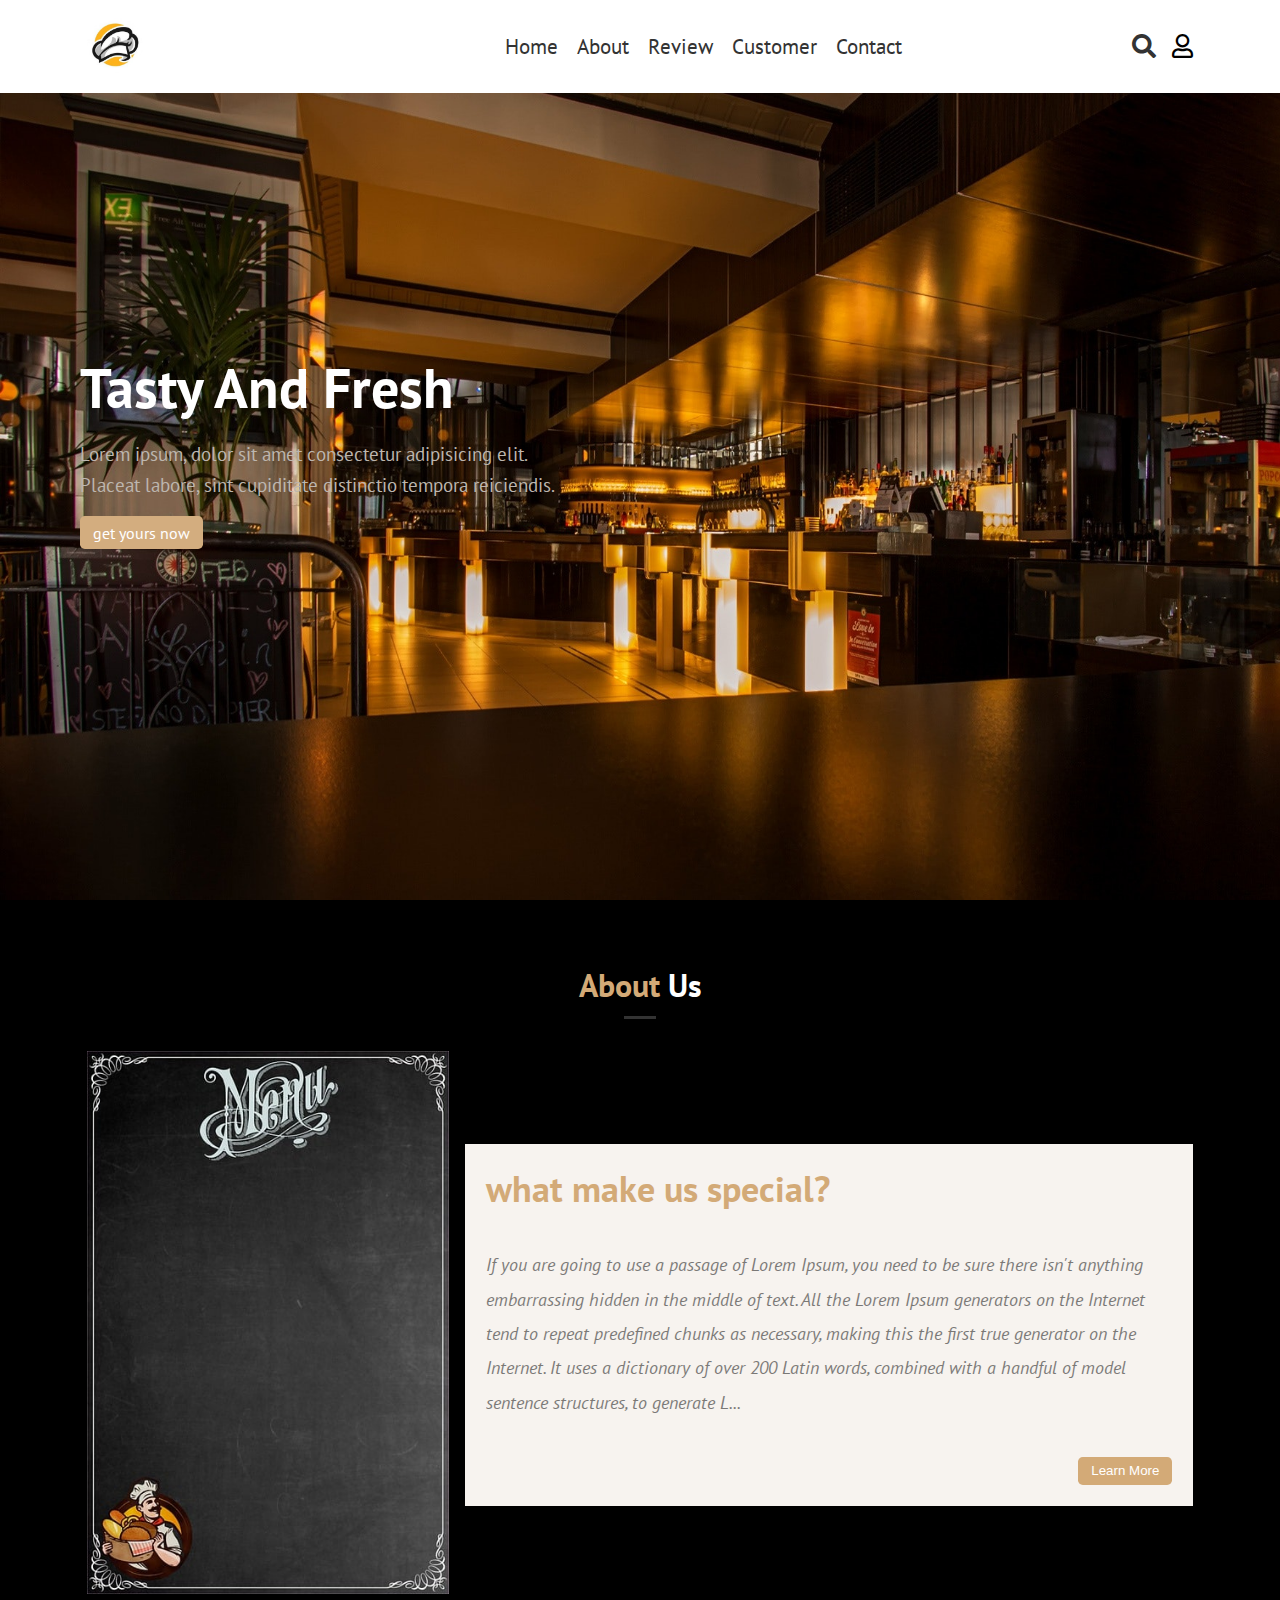
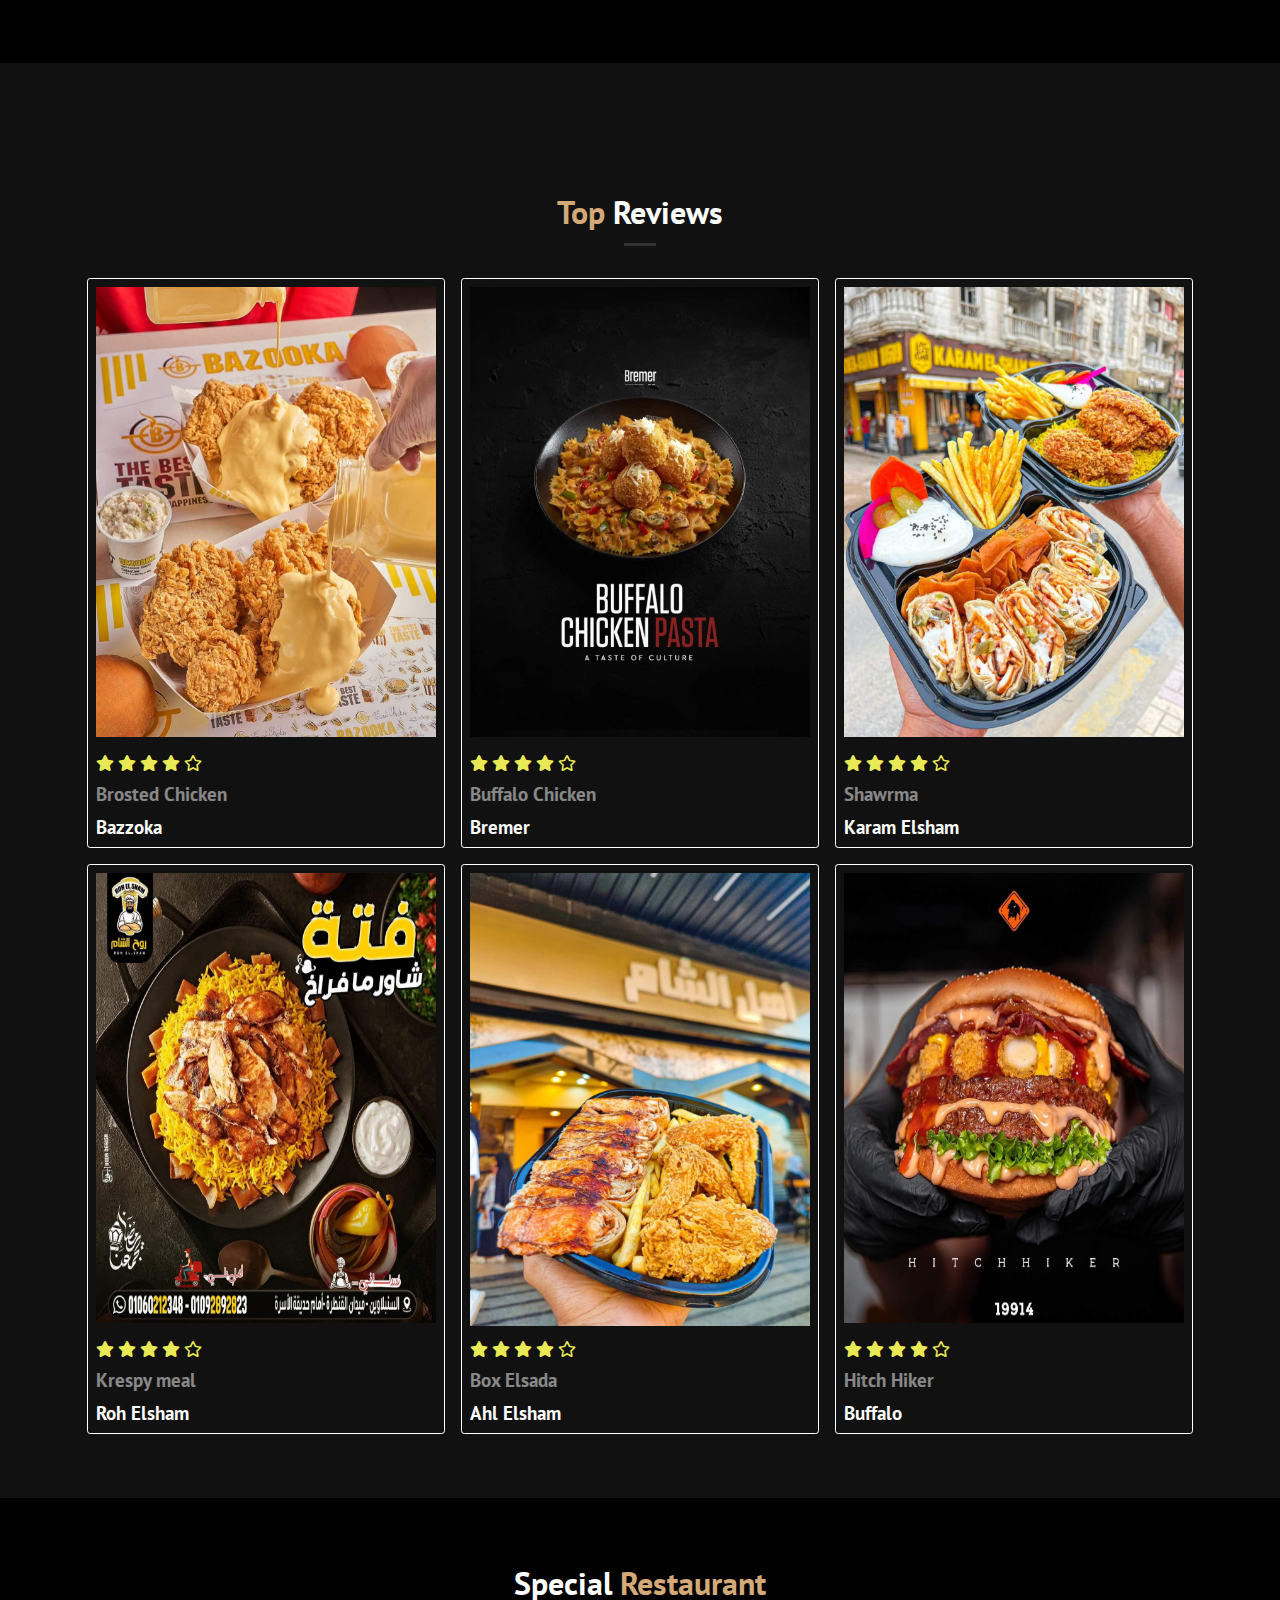
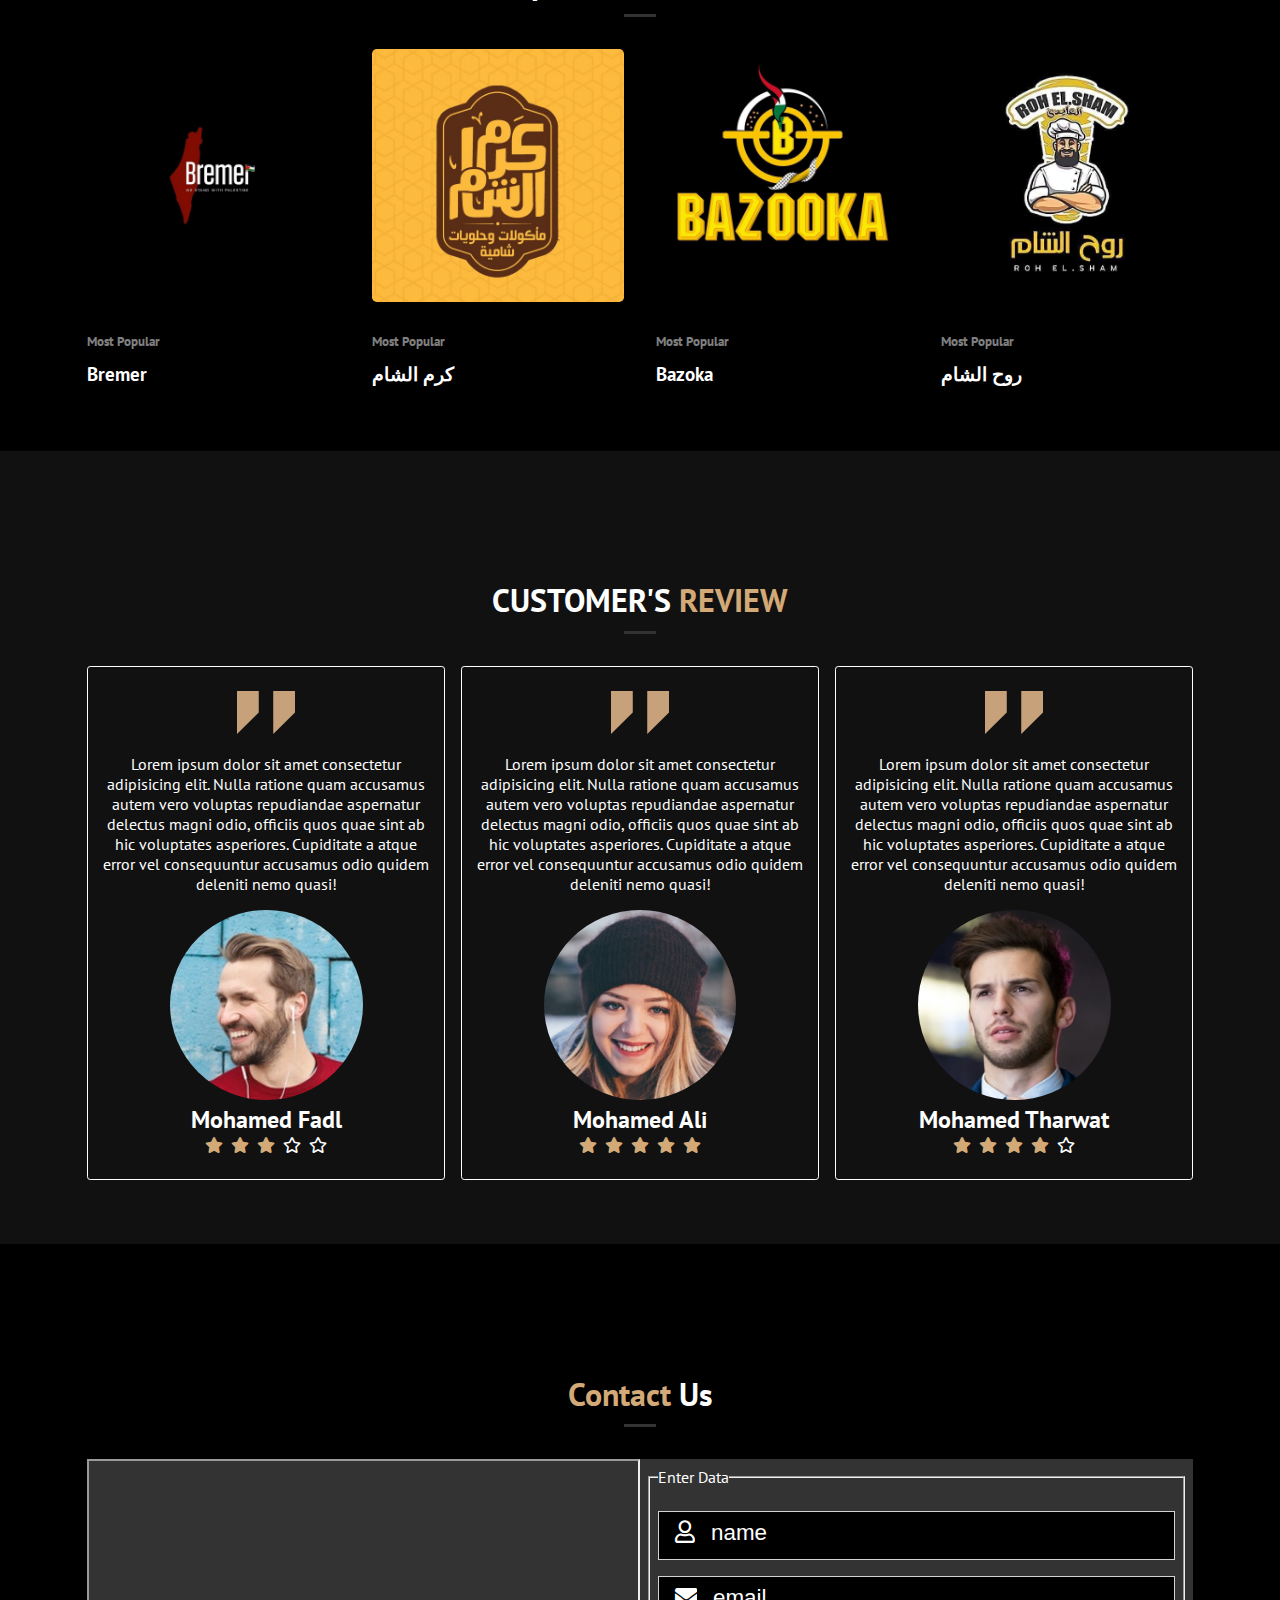
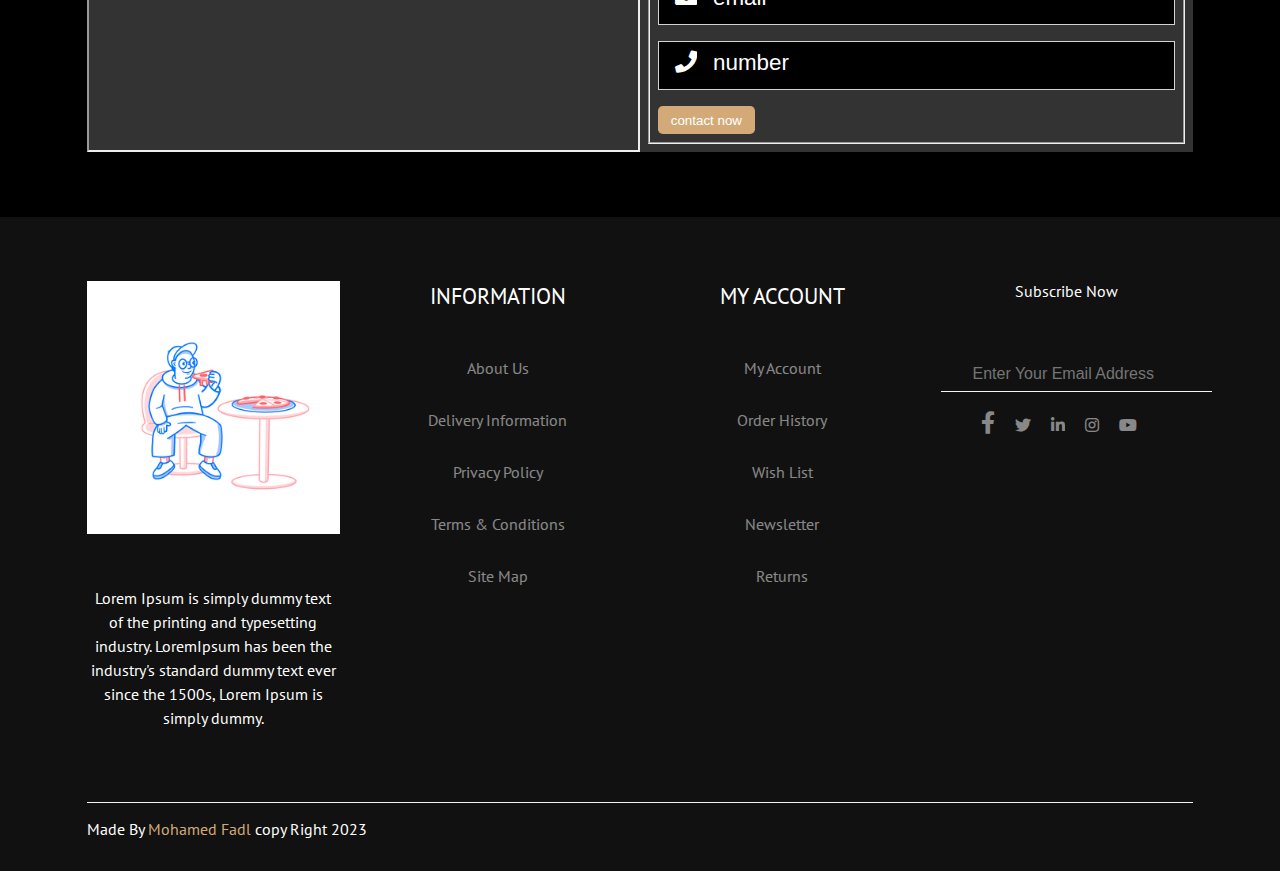
<file: index.html>
<!DOCTYPE html>
<html lang="en">
<head>
    <meta charset="UTF-8">
    <meta name="viewport" content="width=device-width, initial-scale=1.0">
    <meta name="description" content="محمد فضل مطور وجهات اماميه اعمل تصاميم ريسبونسيف ومتفاعله مع كل الشاشات">
    <!-- Link Font google  -->
    <link rel="preconnect" href="https://fonts.googleapis.com">
    <link rel="preconnect" href="https://fonts.gstatic.com" crossorigin>
    <link href="https://fonts.googleapis.com/css2?family=PT+Sans:ital,wght@0,400;0,700;1,400;1,700&display=swap" rel="stylesheet">
    <!-- link Font Awesome V5  -->
    <link rel="stylesheet" href="assets/CSS/all.min.css">
    <!-- link Style CSS  -->
    <link rel="stylesheet" href="assets/CSS/style.css">

    <title>Restaurant Review</title>
</head>
<body>

<header>
    <div class="container">
        <div class="flex">
            <div class="child logo">
                <img src="assets/images/logo.png" alt="Image Logo">
            </div>
            <nav >
                <span class="responsive"><i class="fas fa-bars"></i></span>
                <ul class="flex">
                    <li class="dropdown">
                        <a href="#Home">Home</a>
                        <div class="dropdown-menue one">
                            <ul >
                                <li><a href="#">Fast food restaurants</a></li>
                                <li><a href="#">Fast casual restaurants</a></li>
                                <li><a href="#">Hot Coffee</a></li>
                            </ul>
                            <ul>
                                <li><a href="#">Arabic restaurants</a></li>
                                <li><a href="#">Chinese restaurants</a></li>
                                <li><a href="#">Italian restaurants</a></li>
                                <li><a href="#">French restaurants</a></li>
                            </ul>
                            <ul>
                                <li><a href="#">Stereo</a></li>
                                <li><a href="#">Chef's</a></li>
                                <li><a href="#">المحمدي</a></li>
                                <li><a href="#">الصباحي</a></li>
                                <li><a href="#">Bremer</a></li>
                                <li><a href="#">Bazoka</a></li>
                                <li><a href="#">Vibes</a></li>
                            </ul>
                        </div>
                    </li>
                    <li><a href="#About">About</a></li>
                    <li><a href="#Customer">Review</a></li>
                    <li>
                        <a href="#Revies">Customer</a>
                    </li>
                    <li><a href="#Contact">Contact</a></li>
                </ul>
            </nav>
            <div class="child icons flex">
                <span><i class="fas fa-search "></i></span>
                <a href="./login.html" target="_blank"><i class="far fa-user"></i></a>
            </div>
        </div><!-- End Flex -->
    </div><!-- End Contaier -->
</header>
<!-- Start Section Main -->
<main id="Home">
    <div class="container">
        <div class="image">
            <div class="centerF">
                <div class="icons">
                    <i class="fas fa-chevron-left left"></i>
                <i class="fas fa-chevron-right right"></i>
                </div>
            </div>
            <div class="contentImageMain centerF">
                <h3>Tasty and fresh</h3>
                <p>Lorem ipsum, dolor sit amet consectetur adipisicing elit. Placeat labore, sint cupiditate distinctio tempora reiciendis.</p>
                <a href="#products" class="btn">get yours now</a>
            </div>
            <div class="boolets">
                <div></div>
                <div></div>
            </div>
        </div>
    </div>
</main>
<!-- End Section Main -->

<!-- start section video  -->
<section class="Video" id="About"style="background-color: #000;">
    <div class="container">
        <div class=" specialHeader centerF">
            <h3>About<span> Us</span></h3>
            <div class="line"></div>
        </div><!-- End Special Header -->
        <div class="flex">
            <div class="child one">
                    <img src="assets/images/2.jpg" alt="">
            </div>
            <div class="child two">
                <div class="textHeight flex">
                    <div class="textLeft">
                        <h2>what make us special?</h2>
                    </div>
                    
                </div>
                <div class="textLow">
                    <p>
                        If you are going to use a passage of Lorem Ipsum, you need to be sure there isn't anything embarrassing hidden in the middle of text. All the Lorem Ipsum generators on the Internet tend to repeat predefined chunks as necessary, making this the first true generator on the Internet. It uses a dictionary of over 200 Latin words, combined with a handful of model sentence structures, to generate L...</p>
                </div>
                <div class="bottom">
                    <button class="btn">Learn More</button>
                </div>
            </div>
        </div>
    </div>
</section>
<!-- End section About -->

<section class="featured" id="Customer"style="background-color: #111;">
    <div class="container">
        <div class=" specialHeader centerF">
            <h3>Top <span>Reviews</span></h3>
            <div class="line"></div>
        </div><!-- End Special Header -->
        <div class="grid-3">
            <div class="child">
                <div class="image">
                    <img src="assets/images/aklbaz.jpg" alt="">
                    <div class="imgTransform">
                        <img src="assets/images/aklbaz-bac.jpg" alt="">
                        <div class="centerF">
                            <div class="icons">
                                <span><i class="far fa-heart"></i></span>
                                <span><i class="far fa-eye"></i></span>
                                <span><i class="fab fa-opencart"></i></span>
                                <span><i class="far fa-envelope"></i></span>
                            </div>
                        </div>
                    </div>
                </div>
                <div class="text">
                    <ul>
                        <li class="yellow"><i class="fas fa-star"></i></li>
                        <li class="yellow"><i class="fas fa-star"></i></li>
                        <li class="yellow"><i class="fas fa-star"></i></li>
                        <li class="yellow"><i class="fas fa-star"></i></li>
                        <li><i class="far fa-star"></i></li>
                    </ul>
                    <h5>Brosted Chicken</h5>
                    <p>Bazzoka</p>
                </div>
            </div>
            <div class="child">
                <div class="image">
                    <img src="assets/images/aklbrem.jpg" alt="">
                    <div class="imgTransform">
                        <img src="assets/images/aklbrem-bac.jpg" alt="">
                        <div class="centerF">
                            <div class="icons">
                                <span><i class="far fa-heart"></i></span>
                                <span><i class="far fa-eye"></i></span>
                                <span><i class="fab fa-opencart"></i></span>
                                <span><i class="far fa-envelope"></i></span>
                            </div>
                        </div>
                    </div>
                </div>
                <div class="text">
                    <ul>
                        <li class="yellow"><i class="fas fa-star"></i></li>
                        <li class="yellow"><i class="fas fa-star"></i></li>
                        <li class="yellow"><i class="fas fa-star"></i></li>
                        <li class="yellow"><i class="fas fa-star"></i></li>
                        <li><i class="far fa-star"></i></li>
                    </ul>
                    <h5>Buffalo Chicken</h5>
                    <p>Bremer</p>
                </div>
            </div>

            <div class="child">
                <div class="image">
                    <img src="assets/images/karam.jpg" alt="">
                    <div class="imgTransform">
                        <img src="assets/images/karam-back.jpg" alt="">
                        <div class="centerF">
                            <div class="icons">
                                <span><i class="far fa-heart"></i></span>
                                <span><i class="far fa-eye"></i></span>
                                <span><i class="fab fa-opencart"></i></span>
                                <span><i class="far fa-envelope"></i></span>
                            </div>
                        </div>
                    </div>
                </div>
                <div class="text">
                    <ul>
                        <li class="yellow"><i class="fas fa-star"></i></li>
                        <li class="yellow"><i class="fas fa-star"></i></li>
                        <li class="yellow"><i class="fas fa-star"></i></li>
                        <li class="yellow"><i class="fas fa-star"></i></li>
                        <li><i class="far fa-star"></i></li>
                    </ul>
                    <h5>Shawrma</h5>
                    <p>Karam Elsham</p>
                </div>
            </div>

            <div class="child">
                <div class="image">
                    <img src="assets/images/aklroh-bac.jpg" alt="">
                    <div class="imgTransform">
                        <img src="assets/images/aklroh.jpg" alt="">
                        <div class="centerF">
                            <div class="icons">
                                <span><i class="far fa-heart"></i></span>
                                <span><i class="far fa-eye"></i></span>
                                <span><i class="fab fa-opencart"></i></span>
                                <span><i class="far fa-envelope"></i></span>
                            </div>
                        </div>
                    </div>
                </div>
                <div class="text">
                    <ul>
                        <li class="yellow"><i class="fas fa-star"></i></li>
                        <li class="yellow"><i class="fas fa-star"></i></li>
                        <li class="yellow"><i class="fas fa-star"></i></li>
                        <li class="yellow"><i class="fas fa-star"></i></li>
                        <li><i class="far fa-star"></i></li>
                    </ul>
                    <h5>Krespy meal</h5>
                    <p>Roh Elsham</p>
                </div>
            </div>

            <div class="child">
                <div class="image">
                    <img src="assets/images/akleee.jpg" alt="">
                    <div class="imgTransform">
                        <img src="assets/images/aklAhl-back.jpg" alt="">
                        <div class="centerF">
                            <div class="icons">
                                <span><i class="far fa-heart"></i></span>
                                <span><i class="far fa-eye"></i></span>
                                <span><i class="fab fa-opencart"></i></span>
                                <span><i class="far fa-envelope"></i></span>
                            </div>
                        </div>
                    </div>
                </div>
                <div class="text">
                    <ul>
                        <li class="yellow"><i class="fas fa-star"></i></li>
                        <li class="yellow"><i class="fas fa-star"></i></li>
                        <li class="yellow"><i class="fas fa-star"></i></li>
                        <li class="yellow"><i class="fas fa-star"></i></li>
                        <li><i class="far fa-star"></i></li>
                    </ul>
                    <h5>Box Elsada</h5>
                    <p>Ahl Elsham</p>
                </div>
            </div>

            <div class="child">
                <div class="image">
                    <img src="assets/images/aklbuff.jpg" alt="">
                    <div class="imgTransform">
                        <img src="assets/images/aklbuff-bac.jpg" alt="">
                        <div class="centerF">
                            <div class="icons">
                                <span><i class="far fa-heart"></i></span>
                                <span><i class="far fa-eye"></i></span>
                                <span><i class="fab fa-opencart"></i></span>
                                <span><i class="far fa-envelope"></i></span>
                            </div>
                        </div>
                    </div>
                </div>
                <div class="text">
                    <ul>
                        <li class="yellow"><i class="fas fa-star"></i></li>
                        <li class="yellow"><i class="fas fa-star"></i></li>
                        <li class="yellow"><i class="fas fa-star"></i></li>
                        <li class="yellow"><i class="fas fa-star"></i></li>
                        <li><i class="far fa-star"></i></li>
                    </ul>
                    <h5>Hitch Hiker</h5>
                    <p>Buffalo</p>
                </div>
            </div>
        </div>
    </div>
</section>

<section class="catogery" >
    <div class=" specialHeader centerF">
        <h3><span>Special </span>Restaurant</h3>
        <div class="line"></div>
    </div><!-- End Special Header -->
    <div class="container">
        <div class="grid-4">
            <div class="child">
                <div class="image">
                    <img src="assets/images/bremer.jpg" alt="Image Restaurant">
                </div>
                <div class="text flex">
                   <div class="texts">
                    <h5>Most Popular</h5>
                    <p>Bremer</p>
                   </div>
                   <div class="icons">
                    <span><a href="https://www.facebook.com/BremerEG?mibextid=ZbWKwL"><i class="fas fa-angle-double-right"></i></a></span>
                   </div>
                </div>
            </div>
            <div class="child">
                <div class="image">
                    <img src="assets/images/karz.jpg" alt="">
                </div>
                <div class="text flex">
                   <div class="texts">
                    <h5>Most Popular</h5>
                    <p>كرم الشام</p>
                   </div>
                   <div class="icons">
                    <span><a href="https://www.facebook.com/karamelshaam?mibextid=ZbWKwL"><i class="fas fa-angle-double-right"></i></a></span>
                   </div>
                </div>
            </div>
            <div class="child">
                <div class="image">
                    <img src="assets/images/bazoka.jpg" alt="">
                </div>
                <div class="text flex">
                   <div class="texts">
                    <h5>Most Popular</h5>
                    <p>Bazoka</p>
                   </div>
                   <div class="icons">
                    <span><a href="https://www.facebook.com/Bazookaegy?mibextid=ZbWKwL"><i class="fas fa-angle-double-right"></i></a></span>
                   </div>
                </div>
            </div>
            <div class="child">
                <div class="image">
                    <img src="assets/images/rohelsham.jpg" alt="">
                </div>
                <div class="text flex">
                   <div class="texts">
                    <h5>Most Popular</h5>
                    <p>روح الشام</p>
                   </div>
                   <div class="icons">
                    <span><a href="https://www.facebook.com/bawaabat.dimashq1?mibextid=ZbWKwL"><i class="fas fa-angle-double-right"></i></a></span>
                   </div>
                </div>
            </div>
        </div>
    </div>
</section>
<!-- End Section Special -->

<!-- start Section featured -->
<section class="featured Review" id="Revies" style="background-color: #111;">
    <div class="container">
        <div class=" specialHeader centerF">
            <h3><span>CUSTOMER'S</span> REVIEW</h3>
            <div class="line"></div>
        </div><!-- End Special Header -->
        <div class="grid-3">
            <div class="child flex">
                <div class="imageQuate">
                    <img src="assets/images/quote-img.png" alt="">
                </div>
                <div class="reviewRest">
                    <p>Lorem ipsum dolor sit amet consectetur adipisicing elit. Nulla ratione quam accusamus autem vero voluptas repudiandae aspernatur delectus magni odio, officiis quos quae sint ab hic voluptates asperiores. Cupiditate a atque error vel consequuntur accusamus odio quidem deleniti nemo quasi!</p>
                </div>
                <div class="infoReviewer">
                    <div class="imgRevie">
                        <img src="assets/images/pic-1.png" alt="imageReviewer">
                    </div>
                    <div class="textReviewer">
                        <h2>Mohamed Fadl</h2>
                        <ul class="flex">
                            <li class="yellow"><i class="fas fa-star"></i></li>
                        <li class="yellow"><i class="fas fa-star"></i></li>
                        <li class="yellow"><i class="fas fa-star"></i></li>
                        <li ><i class="far fa-star"></i></li>
                        <li><i class="far fa-star"></i></li>
                        </ul>
                    </div>
                </div>
            </div><!-- End Child One -->


            <div class="child flex">
                <div class="imageQuate">
                    <img src="assets/images/quote-img.png" alt="">
                </div>
                <div class="reviewRest">
                    <p>Lorem ipsum dolor sit amet consectetur adipisicing elit. Nulla ratione quam accusamus autem vero voluptas repudiandae aspernatur delectus magni odio, officiis quos quae sint ab hic voluptates asperiores. Cupiditate a atque error vel consequuntur accusamus odio quidem deleniti nemo quasi!</p>
                </div>
                <div class="infoReviewer">
                    <div class="imgRevie">
                        <img src="assets/images/pic-2.png" alt="imageReviewer">
                    </div>
                    <div class="textReviewer">
                        <h2>Mohamed Ali</h2>
                        <ul class="flex">
                            <li class="yellow"><i class="fas fa-star"></i></li>
                        <li class="yellow"><i class="fas fa-star"></i></li>
                        <li class="yellow"><i class="fas fa-star"></i></li>
                        <li class="yellow"><i class="fas fa-star"></i></li>
                        <li class="yellow"><i class="fas fa-star"></i></li>
                        </ul>
                    </div>
                </div>
            </div><!-- End Child Two -->


            <div class="child flex">
                <div class="imageQuate">
                    <img src="assets/images/quote-img.png" alt="">
                </div>
                <div class="reviewRest">
                    <p>Lorem ipsum dolor sit amet consectetur adipisicing elit. Nulla ratione quam accusamus autem vero voluptas repudiandae aspernatur delectus magni odio, officiis quos quae sint ab hic voluptates asperiores. Cupiditate a atque error vel consequuntur accusamus odio quidem deleniti nemo quasi!</p>
                </div>
                <div class="infoReviewer">
                    <div class="imgRevie">
                        <img src="assets/images/pic-3.png" alt="imageReviewer">
                    </div>
                    <div class="textReviewer">
                        <h2>Mohamed Tharwat</h2>
                        <ul class="flex">
                            <li class="yellow"><i class="fas fa-star"></i></li>
                        <li class="yellow"><i class="fas fa-star"></i></li>
                        <li class="yellow"><i class="fas fa-star"></i></li>
                        <li class="yellow"><i class="fas fa-star"></i></li>
                        <li><i class="far fa-star"></i></li>
                        </ul>
                    </div>
                </div>
            </div><!-- End Child -->

            </div>
            
        </div><!-- End Grid -->
    </div>
</section>
<!-- End Section featured -->

<section class="Contact" id="Contact" style="background-color: #000;">
    <div class="container">
        <div class=" specialHeader centerF">
            <h3>Contact<span> Us</span></h3>
            <div class="line"></div>
        </div><!-- End Special Header -->
        <div class="parentContact">
            <div class="childContact map">
                <iframe src="https://maps.google.com/maps?q=Faculty%20of%20Computer%20and%20Information%20Science%20Mansoura%20University,%2029R2+WQF,%20Mit%20Khamis%20WA%20Kafr%20Al%20Mougi,%20El%20Mansoura,%20Dakahlia%20Governorate%207650030&t=&z=13&ie=UTF8&iwloc=&output=embed" allowfullscreen="" loading="lazy"></iframe>
            </div>
            <div class="childContact Form">
                <form action="">
                    <fieldset>
                        <legend>Enter Data</legend>
                        <div class="inputBox flex">
                            <span><i class="far fa-user"></i></span>
                            <input type="text" placeholder="name">
                        </div>
                        <div class="inputBox flex">
                            <span ><i class="fas fa-envelope"></i></span>
                            <input type="email" placeholder="email">
                        </div>
                        <div class="inputBox flex">
                            <span class="fas fa-phone"></span>
                            <input type="text" placeholder="number">
                        </div>
                        <input type="submit" value="contact now" class="btn">
                    </fieldset>
                    
                </form>
            </div>
        </div>
    </div>
</section>


<footer style="background-color: #111;">
    <div class="container">
        <div class="grid-4">
            <div class="child one">
                <div class="image">
                    <img src="assets/images/pizza-5352320_640.png" alt="">
                </div>
                <div class="text">
                    <p>Lorem Ipsum is simply dummy text of the printing and typesetting industry. LoremIpsum has been the industry's standard dummy text ever since the 1500s, Lorem Ipsum is simply dummy.
                    </p>
                </div>
            </div>
            <div class="child two">
                <ul>
                    <li>Information</li>

                    <li><a href="#">About Us</a></li>
                    <li><a href="#">Delivery Information</a></li>
                    <li><a href="#"> Privacy Policy</a></li>
                    <li><a href="#">Terms & Conditions</a></li>
                    <li><a href="#">Site Map</a></li>
                </ul>
            </div>
            <div class="child three">
                <ul>
                    <li>My Account</li>

                    <li><a href="#">
                        My Account
                        
                        </a></li>
                    <li><a href="#">Order History
                        </a></li>
                    <li><a href="#">Wish List
                        </a></li>
                    <li><a href="#">Newsletter
                        </a></li>
                    <li><a href="#">Returns</a></li>
                </ul>
            </div>
            <div class="child four">
                <p>Subscribe Now</p>
                <input type="email" placeholder="Enter Your Email Address">
                <ul>
                    <li><i class="fab fa-facebook-f"></i></li>
                    <li><i class="fab fa-twitter"></i></li>
                    <li><i class="fab fa-linkedin-in"></i></li>
                    <li><i class="fab fa-instagram"></i></li>
                    <li><i class="fab fa-youtube"></i></li>
                </ul>
            </div>
        </div>
        <div class="low flex">
            <p>Made By <span>Mohamed Fadl</span> copy Right 2023</p>
        </div>
    </div>
</footer>
</body>
</html>
</file>
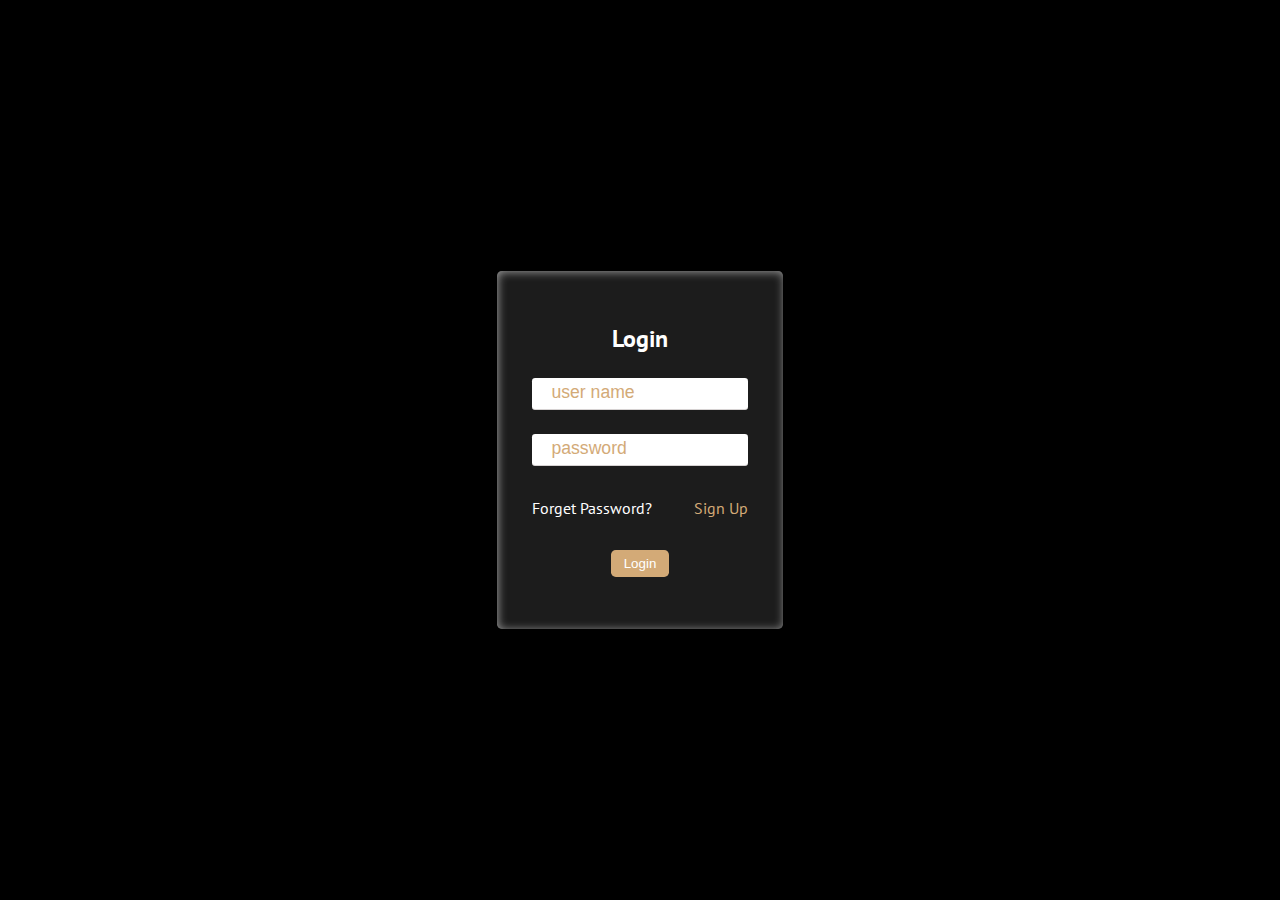
<file: login.html>
<!DOCTYPE html>
<html lang="en">
    <head>
        <meta charset="UTF-8">
        <meta name="viewport" content="width=device-width, initial-scale=1.0">
        <meta name="description" content="محمد فضل مطور وجهات اماميه اعمل تصاميم ريسبونسيف ومتفاعله مع كل الشاشات">
        <!-- Link Font google  -->
        <link rel="preconnect" href="https://fonts.googleapis.com">
        <link rel="preconnect" href="https://fonts.gstatic.com" crossorigin>
        <link href="https://fonts.googleapis.com/css2?family=PT+Sans:ital,wght@0,400;0,700;1,400;1,700&display=swap" rel="stylesheet">
        <!-- link Font Awesome V5  -->
        <link rel="stylesheet" href="assets/CSS/all.min.css">
        <!-- link Style CSS  -->
        <link rel="stylesheet" href="assets/CSS/login.css">
        <link rel="stylesheet" href="assets/CSS/style.css">
        <title>Login</title>
    </head>
<body>
    <section class="Form">
        <div class="container">
            <div class="centerF">
                <div class="parentForm">
                <div class="FormChild">
                    <h2>Login</h2>
                    <form action="">
                        <div class="inputBox">
                            <!-- <label for="userName">username</label> -->
                            <input type="text" placeholder="user name" id="userName">
                        </div>
                        <div class="inputBox">
                            <!-- <label for="pass">password</label> -->
                            <input type="password" placeholder="password" id="pass">
                        </div>
                        <div class="text flex">
                            <p>Forget Password?</p>
                            <span><a href="./sign.html">Sign Up</a></span>
                        </div>
                        <input type="submit" value="Login" class="btn">
                    </form>
                </div>
                </div>
            </div>
        </div>
    </section>
</body>
</html>
</file>
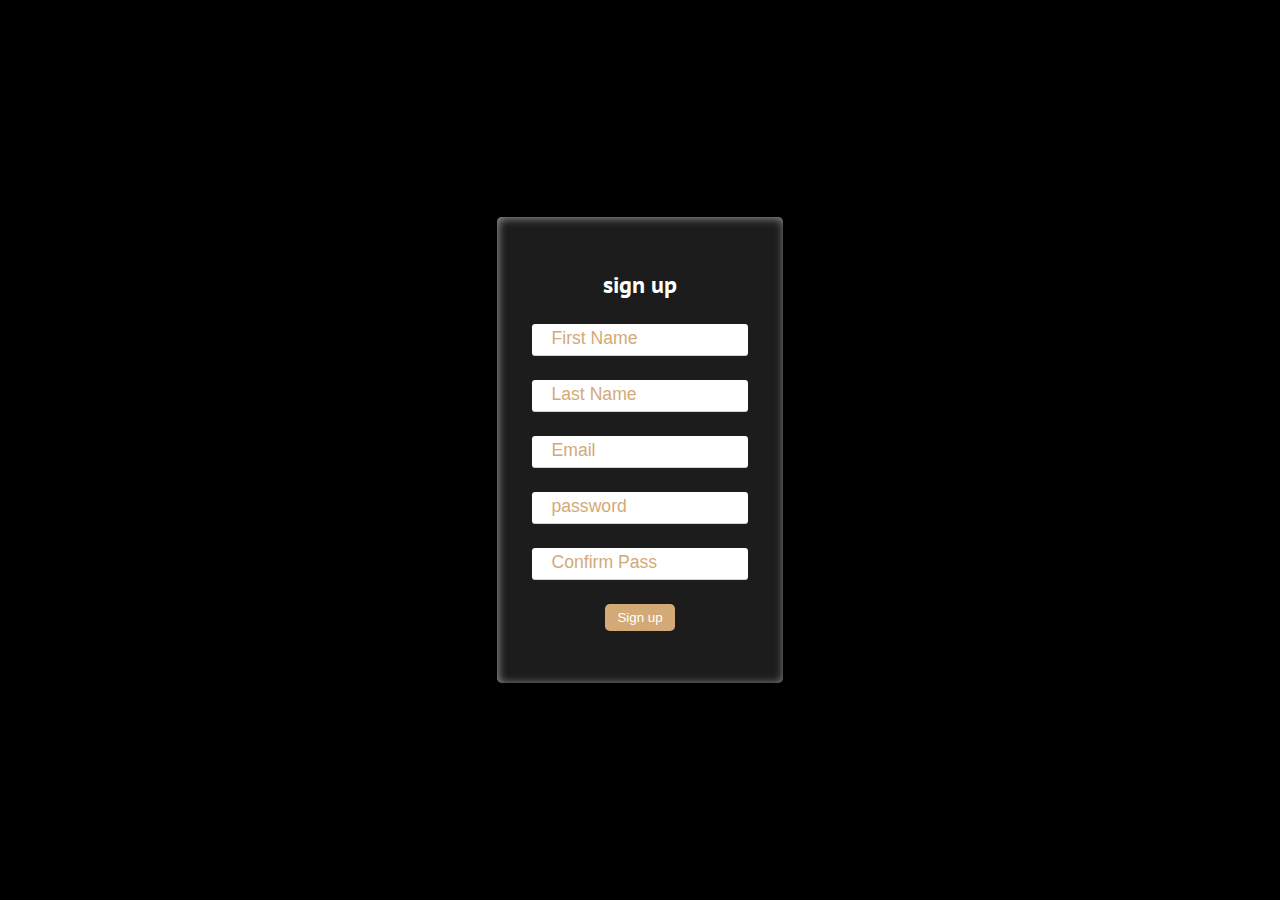
<file: sign.html>
<!DOCTYPE html>
<html lang="en">
    <head>
        <meta charset="UTF-8">
        <meta name="viewport" content="width=device-width, initial-scale=1.0">
        <meta name="description" content="محمد فضل مطور وجهات اماميه اعمل تصاميم ريسبونسيف ومتفاعله مع كل الشاشات">
        <!-- Link Font google  -->
        <link rel="preconnect" href="https://fonts.googleapis.com">
        <link rel="preconnect" href="https://fonts.gstatic.com" crossorigin>
        <link href="https://fonts.googleapis.com/css2?family=PT+Sans:ital,wght@0,400;0,700;1,400;1,700&display=swap" rel="stylesheet">
        <!-- link Font Awesome V5  -->
        <link rel="stylesheet" href="assets/CSS/all.min.css">
        <!-- link Style CSS  -->
        <link rel="stylesheet" href="assets/CSS/login.css">
        <link rel="stylesheet" href="assets/CSS/style.css">
        <title>Sign Up</title>
    </head>
<body>
    <section class="Form">
        <div class="container">
            <div class="centerF">
                <div class="parentForm">
                <div class="FormChild">
                    <h2>sign up</h2>
                    <form action="">
                        <div class="inputBox">
                            <!-- <label for="userName">username</label> -->
                            <input type="text" placeholder="First Name" id="userName">
                        </div>
                        <div class="inputBox">
                            <input type="text" placeholder="Last Name" id="userName">
                        </div>
                        <div class="inputBox">
                            <input type="email" placeholder="Email" id="email">
                        </div>
                        <!-- <div class="inputBox">
                            <input type="text" placeholder="User Name" id="userName">
                        </div> -->
                        <div class="inputBox">
                            <!-- <label for="pass">password</label> -->
                            <input type="password" placeholder="password" id="pass">
                        </div>
                        <div class="inputBox">
                            <input type="password" placeholder="Confirm Pass" id="userName">
                        </div>
                        <!-- <div class="text flex">
                            <p>Forget Password?</p>
                            <span><a href="#">Sign Up</a></span>
                        </div> -->
                        <input type="submit" value="Sign up" class="btn">
                    </form>
                </div>
                </div>
            </div>
        </div>
    </section>
</body>
</html>
</file>
<file: assets/CSS/style.css>
/*Global Styles */
*{
    padding:0;
    margin:0;
    box-sizing: border-box;
}
body{
    font-family: 'PT Sans', sans-serif;
    background-color: #000;
    color:#fff;
}
html{
    scroll-behavior: smooth;
}
img{
    max-width: 100%;
}
a{
    text-decoration: none;
    color:#000;
}
ul{
    list-style: none;
}
:root{
    --main-transition:.6s;
    --main-Color: #D3AA77;
    --section-Padding: 4rem;
    --child-color:#F7F3EF;
    --secondary-Color:#333 ;
}
/*Unit Style */
.container{
    padding:.03rem 2rem;
    margin:0 auto;
    height:100%;
}
@media (min-width :768px){
    .container{
        width:750px;
    }
}
@media (min-width :992px){
    .container{
        width:970px;
    }
}
@media (min-width :1200px){
    .container{
        width:1170px;
    }
}
.grid-3{
    display:grid;
    grid-template-columns: repeat(auto-fill,minmax(350px , 1fr));
    gap:1rem;
}
@media (min-width:350px) and (max-width:400px){
    .grid-3{
        grid-template-columns: repeat(auto-fill,minmax(230px , 1fr));
    }
}
@media (max-width:350px){
    .grid-3{
        grid-template-columns: repeat(auto-fill,minmax(180px , 1fr));
    }
}
@media (min-width:768px) and (max-width:991px){
    .grid-3{
        grid-template-columns: repeat(auto-fill,minmax(200px , 1fr));
    }
}
@media (min-width:992px) and (max-width:1200px){
    .grid-3{
        grid-template-columns: repeat(auto-fill,minmax(330px , 1fr));
    }
    .grid-3  img{
        width:100%;
    }
}
.grid-5 {
    display: grid;
    grid-template-columns: repeat(auto-fill,minmax(200px ,1fr));
    gap:.4rem;
}
.grid-4{
    display:grid;
    grid-template-columns: repeat(auto-fill,minmax(200px , 1fr));
    gap:2rem;
    max-width: 100%;
    
}
.grid-4 img{
    width:100%;
}
@media(max-width:1030px){
    .grid-4{
        grid-template-columns: repeat(auto-fill,minmax(370px , 1fr));
        
    }
}
@media(max-width:767px) {
    .grid-4{
        grid-template-columns: repeat(auto-fill,minmax(300px , 1fr));
    }
}
@media(min-width:350px) and (max-width:400px){
    .grid-4{
        grid-template-columns: repeat(auto-fill,minmax(250px , 1fr));
    }
}
@media(max-width:350px) {
    .grid-4{
        grid-template-columns: repeat(auto-fill,minmax(180px , 1fr));
    }
}
.flex{
    display:flex;
    justify-content: space-between;
    align-items: center;
}
.centerF{
    display:flex;
    justify-content: center;
    align-items: center;
    width:100%;
    height:100%;
}
.overLay{
    position:absolute;
    inset:0;
    background-color: rgba(0,0,0,.6);
}
.divAfter,
.divBefore {
    position:relative;
    transition:var(--main-transition);
    -webkit-transition:var(--main-transition);
    -moz-transition:var(--main-transition);
    -ms-transition:var(--main-transition);
    -o-transition:var(--main-transition);
}
.divAfter::after
.divBefore::before {
    position:absolute;
    content:"";
    width:0;
    height:0;
    background-color: var(--main-Color);
}
.btn {
    padding:.4rem .8rem;
    border:none;
    border-radius: .3rem;
    -webkit-border-radius: .3rem;
    -moz-border-radius: .3rem;
    -ms-border-radius: .3rem;
    -o-border-radius: .3rem;
}
.specialHeader{
    width:100%;
    text-align: center;
    margin:var(--section-Padding) 0  2rem;
    flex-direction: column;
}
.specialHeader h3{
    font-size:2rem;
    font-weight: 800;
    text-transform: capitalize;
    color:#D3AA77;
}
.specialHeader h3 span{
    color:#fff;
}
.specialHeader .line{
    width:2rem;
    height:3px;
    margin-top:.6rem;
    background-color: var(--secondary-Color);
    transition: var(--main-transition);
    -webkit-transition: var(--main-transition);
    -moz-transition: var(--main-transition);
    -ms-transition: var(--main-transition);
    -o-transition: var(--main-transition);
}
.specialHeader:hover .line{
    transform: scale(1.8);
    -webkit-transform: scale(1.8);
    -moz-transform: scale(1.8);
    -ms-transform: scale(1.8);
    -o-transform: scale(1.8);
}
@media(max-width:400px){
    .specialHeader h3{
        font-size:1.3rem;
    }
}
/*style Section Header */
header{
    color:#000;
    position:fixed;
    width:100%;
    top:0;
    left:0;
    padding:1rem 0;
    background-color: #fff;
    z-index: 90;
}
header .logo img{
    width:30%;
}
@media(max-width:1200px){
    header .logo img{
        width:100%;
    }
}
header .container .flex{
    gap:1rem;
}

header .container nav .flex{
    gap:.4rem;
}
header .container nav .flex > li > a{
    font-size: 1.3rem;
    color:var(--secondary-Color);
    position:relative;
    padding: 0 .4rem;
}
header .container nav .flex > li > a:after ,
header .container nav .flex > li > a:before{
    position:absolute;
    content:"";
    top:0;
    left:0;
    border-width: 0 2px;
    border-style: solid;
    border-color: var(--main-Color);
    width:97%;
    height:100%;
    transform: scale3d(1,0,1);
    -webkit-transform: scale3d(1,0,1);
    -moz-transform: scale3d(1,0,1);
    -ms-transform: scale3d(1,0,1);
    -o-transform: scale3d(1,0,1);
    transition:var(--main-transition);
    -webkit-transition:var(--main-transition);
    -moz-transition:var(--main-transition);
    -ms-transition:var(--main-transition);
    -o-transition:var(--main-transition);
    transform-origin:bottom;
}
header .container nav .flex > li > a:before{
    border-width: 2px 0;
    transform: scale3d(0,1,1);
    width:100%;
    height:90%;
    transition-delay: .2s;
    transform-origin:left;
    -webkit-transform: scale3d(0,1,1);
    -moz-transform: scale3d(0,1,1);
    -ms-transform: scale3d(0,1,1);
    -o-transform: scale3d(0,1,1);
}
header .container nav .flex > li:hover > a::after ,
header .container nav .flex > li:hover > a:before{
    
    transform: scale3d(1,1,1);
    -webkit-transform: scale3d(1,1,1);
    -moz-transform: scale3d(1,1,1);
    -ms-transform: scale3d(1,1,1);
    -o-transform: scale3d(1,1,1);
}
header .container nav .dropdown{
    position:relative;
    
}
header .container nav .dropdown-menue{
    position:absolute;
    top:225%;
   border:1px solid var(--main-Color);
   background-color: #fff;
   visibility: hidden;
   opacity: 0;
   transform: scale(0);
   -webkit-transform: scale(0);
   -moz-transform: scale(0);
   -ms-transform: scale(0);
   -o-transform: scale(0);
}
header .container nav .dropdown-menue.one{
    width:500px;
}
header .container nav .dropdown-menue ul{
    
    display: table-cell;
    padding:1rem 1.5rem;
}
header .container nav .dropdown:hover .dropdown-menue {
    visibility: visible;
    opacity: 1;
    transform: scale(1);
    -webkit-transform: scale(1);
    -moz-transform: scale(1);
    -ms-transform: scale(1);
    -o-transform: scale(1);
    transition: var(--main-transition);
    -webkit-transition: var(--main-transition);
    -moz-transition: var(--main-transition);
    -ms-transition: var(--main-transition);
    -o-transition: var(--main-transition);
}
header .container nav .dropdown-menue ul li {
    PADDING-BOTTOM:1REM;
}
header .container nav .responsive{
    display:none;
    color:black;
}
header .container .icons{
    text-align: right;
    gap:1rem;
    font-size:1.5rem;
    color:var(--secondary-Color);
}
header .container .icons .after{
    position: relative;
}
header .container .icons .after::after{
    position:absolute;
    content:"0";
    line-height: 15px;
    text-align: center;
    width:15px;
    height:15px;
    background-color: var(--main-Color);
    color:#fff;
    font-size: .7rem;
    border-radius: 50%;
    -webkit-border-radius: 50%;
    -moz-border-radius: 50%;
    -ms-border-radius: 50%;
    -o-border-radius: 50%;
    z-index: 5;
    top:12px;
    right:-8px;
}



@media (max-width:1200px){
    header .container .flex{
        gap:.7rem;
    }
    header .container nav .flex > li > a{
        font-size: 1.1rem;
    }
    header .container .logo{
        flex-basis: 10%;
    }
    header .container .icons{
        gap:.4rem;
        font-size:1rem;
    }
    header .container .icons .after::after{
        top:5px;
        right:-3px;
        width:10px;
        height:10px;
        line-height: 10px;
        font-size: .7rem;
        }
}
@media (max-width:992px){
    
    header .container nav .flex > li > a{
        font-size: 1rem;
    }
    header .container .logo{
        flex-basis: 10%;
    }
    header .container .icons{
        gap:.2rem;
        font-size:.7rem;
    }
    header .container .icons .after::after{
        top:5px;
        right:-3px;
        width:8px;
        height:8px;
        line-height: 8px;
        font-size: .3rem;
        }
}

@media (max-width:767px){
    header .container .flex{
        gap:.7rem;
        position:relative;
    }
    header .container .logo{
        flex-basis: 15%;
    }
    header .container nav{
        order:3;
    }
    header .container nav .responsive{
        display:block;
        font-size: 2rem;
    }
    header .container nav ul{
        display:none;
        width:100%;
        visibility: hidden;
        opacity: 0;
        transition:var(--main-transition)    ;
        -webkit-transition:var(--main-transition)    ;
        -moz-transition:var(--main-transition)    ;
        -ms-transition:var(--main-transition)    ;
        -o-transition:var(--main-transition)    ;
}
    header .container nav .responsive:hover + .flex{
        display:flex;
        flex-direction: column;
        align-items: start;
        top:133%;
        position:absolute;
        left:0;
        background-color: #333;
        visibility: visible;
        opacity:1;
    }
    header .container nav .flex li a{
        color:#fff;
        
    }
    header .container .icons{
        text-align: center;
        gap:1rem;
        font-size:1.7rem;
    }
    header .container .icons .after::after{
        top:15px;
        right:-8px;
        width:15px;
        height:15px;
        line-height: 15px;
        font-size: 1rem;
        }
}
@media (max-width:570px){
    header .container nav ul{
        display:none;
    }
    
    header .container .icons .after::after{
        top:15px;
        right:-8px;
        width:15px;
        height:15px;
        line-height: 15px;
        font-size: 1rem;
        }
}
@media (max-width:500px){
    header .container .icons{
        text-align: center;
        gap:.7rem;
        font-size:1.3rem;
    }
    header .container nav .responsive{
        font-size: 1rem;
    }
    header .container .icons .after::after{
        top:11px;
        right:-5px;
        width:10px;
        height:10px;
        line-height: 10px;
        font-size: .7rem;
        }
}
@media (max-width:350px){
    header .container .icons{
        text-align: center;
        gap:.7rem;
        font-size:1rem;
    }
    header .container nav .responsive{
        font-size: 1rem;
    }
    header .container .icons .after::after{
        top:8px;
        right:-4px;
        width:8px;
        height:8px;
        line-height: 8px;
        font-size: .7rem;
        }
}
@media (max-width:300px){
    header .container .icons{
        text-align: center;
        gap:.2rem;
        font-size:.7rem;
    }
    header .container nav .responsive{
        font-size: .7rem;
    }
    header .container .icons .after::after{
        top:6px;
        right:-3px;
        width:6px;
        height:6px;
        line-height: 6px;
        font-size: .3rem;
        }
}
/*Start Section MaAIN*/
main{
   position:relative;
   background-image: url(../images/home-img.jpeg);
   width:100%;
   height:100vh;
   background-size: cover;
}
main .image .centerF{
    position:absolute;
    inset:0;
    z-index: 5;
}

main .image .centerF .icons{
    width:100%;
    padding: 0 2rem;
    visibility: hidden;
    opacity:0;
    color:#fff;
    transition: var(--main-transition);
    -webkit-transition: var(--main-transition);
    -moz-transition: var(--main-transition);
    -ms-transition: var(--main-transition);
    -o-transition: var(--main-transition);
}
main .image:hover .centerF .icons{
    visibility: visible;
    opacity: 1;
}
main .image .centerF .left ,
main .image .centerF .right{
    position:absolute;
    padding: 0 1.5rem;
    font-size: 1.5rem;
    
}
main .image .centerF .left{
    left: 0;
}
main .image .centerF .right{
    right:0;
}
.boolets{
    position: absolute;
    bottom: 1rem;
    left:0;
    width:100%;
    display: flex;
    justify-content: center;
    gap:1rem;
}
.boolets div{
    visibility: hidden;
    opacity:0;
    transition: var(--main-transition);
    -webkit-transition: var(--main-transition);
    -moz-transition: var(--main-transition);
    -ms-transition: var(--main-transition);
    -o-transition: var(--main-transition);
    width:20px;
    height:20px;
    background-color:var(--main-Color);
    border-radius: 50%;
    -webkit-border-radius: 50%;
    -moz-border-radius: 50%;
    -ms-border-radius: 50%;
    -o-border-radius: 50%;
}
.boolets div:last-child{
    background-color: var(--secondary-Color);
}
.secBollets{
    width:100%;
    height:100px;
    position:relative;
}
.secBollets .boolets div{
    visibility: visible;
    opacity: 1;
}
main .image:hover  .boolets div{
    visibility: visible;
    opacity:1;
}
@media (max-width:420px){
    .boolets{
        bottom: 1rem;
    }
    .boolets div{
        width:15px;
    height:15px;
    }
}
main .contentImageMain{
    flex-direction: column;
    align-items: flex-start;
    padding:0 5rem;
    width:50%;
    gap:1rem;
}
main .contentImageMain h3{
    color:#fff;
    font-size: 3.5rem;
    text-transform: capitalize;
    
}
main .contentImageMain p{
    font-size: 1.2rem;
    word-spacing: 1.4;
    color:#bdb6af;
    line-height: 1.6;
}
main .contentImageMain a{
    display:block;
    background-color: #D3AD7F;
    color:#FFF;
    transition:var(--main-transition);
    -webkit-transition:var(--main-transition);
    -moz-transition:var(--main-transition);
    -ms-transition:var(--main-transition);
    -o-transition:var(--main-transition);
}
main .contentImageMain a:hover{
    transform: scale(1.2);
    -webkit-transform: scale(1.2);
    -moz-transform: scale(1.2);
    -ms-transform: scale(1.2);
    -o-transform: scale(1.2);
}
@media (max-width:1200px){
    main .contentImageMain{
        width:90%;
    }
    main .contentImageMain h3{
        font-size: 2.8rem;
    }
}
@media (max-width:767px){
    main .contentImageMain h3{
        font-size: 2rem;
    }
    main .contentImageMain p{
        font-size: 1rem;
    }
}
@media (max-width:450px){
    main .contentImageMain h3{
        font-size: 1.4rem;
    }
    main .contentImageMain p{
        font-size: .5rem;
    }
}
/*Catogery */
.catogery{
    padding-bottom:var(--section-Padding);
    background-color: #111;
}
.catogery .image{
    margin-bottom:1rem;
}
.catogery .image img{
    border-radius: .3rem;
    transition:var(--main-transition);
    -webkit-transition:var(--main-transition);
    -moz-transition:var(--main-transition);
    -ms-transition:var(--main-transition);
    -o-transition:var(--main-transition);
    -webkit-border-radius: .3rem;
    -moz-border-radius: .3rem;
    -ms-border-radius: .3rem;
    -o-border-radius: .3rem;
}
.catogery .child:hover img{
   
    box-shadow: 1px 1px 10px 1px rgb(250,250,250) ;
}
.catogery .texts h5{
    opacity:.5;
    font-size: .8rem;
    margin: .7rem 0;
}
.catogery .texts p{
    font-weight: 800;
    font-size: 1.2rem;
}
.catogery .text{
    align-items: end;
}
.catogery .text .icons span{
    display: block;
    width:40px;
    height:40px;
    text-align: center;
    background-color: var(--main-Color);
    visibility: hidden;
    opacity: 0;
    transition: var(--main-transition);
    -webkit-transition: var(--main-transition);
    -moz-transition: var(--main-transition);
    -ms-transition: var(--main-transition);
    -o-transition: var(--main-transition);
}
.catogery .child:hover .text .icons span{
    visibility: visible;
    opacity: 1;
}
.catogery .text .icons span i{
    line-height: 40px;
    color:#fff;
}
/*Section 3 */
.SectionImages {
    padding:var(--section-Padding) 0;
}
.SectionImages .container > .flex{
    flex-wrap: wrap;
    gap:2rem 0.8rem;
}
.SectionImages .child{
    flex-basis: 23%;

}
.SectionImages .child.one {
    flex-basis: 50%;
    background-color: var(--child-color);
    padding: 1.3rem 2rem;
}
.SectionImages .child.one .flex{
    justify-content: start;
    align-items: start;
    gap:2rem;
    margin-bottom: 1.5rem;
}
.SectionImages .child.one .flex i{
    font-size: 3rem;
    color:var(--main-Color);
}
.SectionImages .child.one .flex .text h4{
    font-size: 2rem;
    margin: 0  0 .4rem ;
}
.SectionImages .child.one .flex .text p{
    font-size: 1.1rem;
}
.SectionImages .child .low p{
    font-size:.9rem;
    opacity:.5;
    line-height: 1.7;
    word-spacing: 5px;
}
.SectionImages .child .bottom ,
.Video .child.two .bottom{
    display:flex;
    justify-content: end;
    gap:1rem;
    width:100%;
    padding-top:2.3rem;
}
.SectionImages .child .bottom span ,
.Video .child.two .bottom span{
    display: block;
    width:50px;
    height:2px;
    background-color:var(--main-Color);
}
.SectionImages .child.Two {
    position:relative;
}
.SectionImages .child.Two .text{
    position: absolute;
    top:1rem;
    left:1rem;
    color: var(--main-Color);
}
.SectionImages .child.Two .text p{
    font-size: 1.5rem;
    color:#111;
    margin:.3rem 0;
}
@media (max-width:1200px){
    .SectionImages .child{
        flex-basis: 47%;
    }
    .SectionImages .child.one {
        flex-basis: 100%;
    }
}
@media (max-width:800px){
    .SectionImages .child{
        flex-basis: 100%;
    }
    .SectionImages .child img{
        width:100%;
    }
    .SectionImages .child.one{
        padding: 1rem;
    }
    .SectionImages .child.one .flex i{
        font-size: 2rem;
    }
    .SectionImages .child.one .flex .text h4{
        font-size: 1rem;
    }
    .SectionImages .child.one .flex .text p{
        font-size: .7rem;
    }
    .SectionImages .child .low p{
        font-size:.7rem;
    }
   
}
@media (max-width:350px){
    .SectionImages .child.one{
        padding: 1rem;
    }
    .SectionImages .child.one .flex i{
        font-size: 2rem;
    }
    .SectionImages .child.one .flex .text h4{
        font-size: .7rem;
    }
    .SectionImages .child.one .flex .text p{
        font-size: .8rem;
    }
    .SectionImages .child .low p{
        font-size:.7rem;
    }
    .SectionImages .child .bottom span ,
    .Video .child.two .bottom span{
        width:30px
    }
}
/*Start featured*/
.featured {
    padding: var(--section-Padding) 0;
}
.featured .child{
    border:1px solid #fff;
    padding:.5rem;
    border-radius: .2rem;
    -webkit-border-radius: .2rem;
    -moz-border-radius: .2rem;
    -ms-border-radius: .2rem;
    -o-border-radius: .2rem;
}
.featured .child .image{
    position:relative;
}
.featured .child .image .imgTransform{
    position: absolute;
    inset:0;
    transition:var(--main-transition);
    transform:scale3d(0,1,1) ;
    -webkit-transition:var(--main-transition);
    -moz-transition:var(--main-transition);
    -ms-transition:var(--main-transition);
    -o-transition:var(--main-transition);
    transform-origin: center;
    -webkit-transform:scale3d(0,1,1) ;
    -moz-transform:scale3d(0,1,1) ;
    -ms-transform:scale3d(0,1,1) ;
    -o-transform:scale3d(0,1,1) ;
}
.featured .child .image:hover .imgTransform{
    transform:scale3d(1,1,1) ;
    -webkit-transform:scale3d(1,1,1) ;
    -moz-transform:scale3d(1,1,1) ;
    -ms-transform:scale3d(1,1,1) ;
    -o-transform:scale3d(1,1,1) ;
}
.featured .child .image .imgTransform .centerF{
    position:absolute;
    inset:0;
    width:100%;
    height:100%;
}
.featured .child .image .imgTransform .centerF span{
    display: inline-block;
    margin-right: .2rem;
    width:40px;
    height:40px;
    cursor: pointer;
    transition: var(--main-transition);
    text-align: center;
    background-color: var(--main-Color);
    -webkit-transition: var(--main-transition);
    -moz-transition: var(--main-transition);
    -ms-transition: var(--main-transition);
    -o-transition: var(--main-transition);
    border-radius: .2rem;
    -webkit-border-radius: .2rem;
    -moz-border-radius: .2rem;
    -ms-border-radius: .2rem;
    -o-border-radius: .2rem;
}
.featured .child .image .imgTransform .centerF span:hover{
    transform: scale(1.1);
    -webkit-transform: scale(1.1);
    -moz-transform: scale(1.1);
    -ms-transform: scale(1.1);
    -o-transform: scale(1.1);
    opacity:.8;
}
.featured .child .image .imgTransform .centerF span i{
    line-height: 40px;
    color:white;
}
.featured .child .text ul  li{
    display: inline-block;
}
.featured .child .text ul  li i{
    color:rgb(233, 233, 86)
}
.featured .child .text h5{
    font-size: 1.2rem;
    opacity:.5;
    margin:.5rem 0;
}
.featured .child .text p{
    font-size: 1.2rem;
    font-weight:900;
}
@media (max-width:767px){
    .featured .child .image img{
        width:100%;
    }
}
/*Start sprit*/
.sprit {
    padding-top:var(--section-Padding) ;
}
.sprit .grid-5 {
    padding:0 .3rem var(--section-Padding) ;
    border-bottom:1px solid var(--main-Color);
}
.sprit .grid-5 .child{
    text-align: center;
    border-right: 1px solid var(--main-Color);
   
}
@media (max-width:1199px){
    .sprit .grid-5 .child{
        border-right: 0;
       
    }
}
.sprit .grid-5 .child:last-child{
    border-right: 0;
   
}
.sprit .grid-5 .child h2{
    font-size: 1rem;
    font-weight: 900;
}
.sprit .grid-5 .child p{
    opacity:.5;
}
.sprit .grid-5 .child .image{
    height:70px;
    width:100%;
    background-image: url(../Image/service-icon.png);
    background-repeat: no-repeat;
    transition: var(--main-transition);
    -webkit-transition: var(--main-transition);
    -moz-transition: var(--main-transition);
    -ms-transition: var(--main-transition);
    -o-transition: var(--main-transition);
}
.sprit .grid-5 .child.one .image{
    background-position:center 20px;
}
.sprit .grid-5 .child.one:hover .image{
    background-position:center -80px;
}
.sprit .grid-5 .child.two .image{
    background-position:center -165px;
}
.sprit .grid-5 .child.two:hover .image{
    background-position:center -260px;
}
.sprit .grid-5 .child.three .image{
    background-position:center -350px;
}
.sprit .grid-5 .child.three:hover .image{
    background-position:center -440px;
}
.sprit .grid-5 .child.four .image{
    background-position:center -540px;
}
.sprit .grid-5 .child.four:hover .image{
    background-position:center -630px;
}
.sprit .grid-5 .child.five .image{
    background-position:center -720px;
}
.sprit .grid-5 .child.five:hover .image{
    background-position:center -815px;
}
/*Start Video */
.Video{
    padding-bottom: var(--section-Padding);
    background-color: #111;
}
.Video .flex{
    gap:1rem;
}
.Video .child.one{
    flex-basis: 35%;

}
.Video .child.one img{
    max-height: 100%;
}
.Video .child.two{
    padding:1.3rem;
    background-color: var(--child-color);
    flex-basis: 70%;
    max-width: 100%;
    color:#000;
}
.Video .child.two .textHeight{
    justify-content: start;
    align-items: flex-start;
    font-weight: bolder;
}
.Video .child.two .textHeight .textLeft {
    color:var(--main-Color);
    font-size: 1.5rem;
    padding-bottom: 2.3rem;
}
.Video .child.two .textHeight .textLeft p{
    font-size: 1rem;
    margin-top: 1rem;
}
.Video .child.two .textHeight .textRight p{
    font-size: 1.4rem;
}
.Video .child.two .textLow p{
    line-height: 1.9;
    font-size: 1.13rem;
    opacity:.5;
    font-style: italic;
}
@media (max-width:1200px){
    .Video .child.one{
        flex-basis: 50%;
    }
    .Video .child.two{
        padding:1rem;
        flex-basis: 50%;
    }
    .Video .child.two .textHeight .textLeft {
        padding-bottom: 1rem;
        font-size: .9rem;
    }
    .Video .child.two .textHeight .textRight p{
        font-size: 1.1rem;

    }
    
}
@media (max-width:992px){
    .Video .flex{
        flex-wrap: wrap;
    }
    .Video .child.one{
        flex-basis: 100%;
    }
    .Video .child.one img{
        width: 100%;
    }
    .Video .child.two{
        padding:1rem;
        flex-basis: 100%;
    }
    .Video .child.two .textHeight .textLeft {
        padding-bottom: 1rem;
        font-size: .9rem;
    }
    .Video .child.two .textHeight .textRight p{
        font-size: 1.1rem;

    }
    .Video .child.two .textLow p{
        line-height: 1.4;
        font-size: .8rem;
        
    }
    
}
@media (max-width:470px){
    .Video .child.two .textHeight{
        /* gap:.4rem; */
    }
    .Video .child.two .textHeight .textLeft  p{
        font-size: .6rem;
    }
    .Video .child.two .textHeight .textRight p{
        font-size: .8rem;

    }
    
}
.Video .btn{
    background-color: var(--main-Color);
    color:#fff;
    transition:var(--main-transition);
    -webkit-transition:var(--main-transition);
    -moz-transition:var(--main-transition);
    -ms-transition:var(--main-transition);
    -o-transition:var(--main-transition);
}
.Video .btn:hover{
    transform:scale(1.2);
    -webkit-transform:scale(1.2);
    -moz-transform:scale(1.2);
    -ms-transform:scale(1.2);
    -o-transform:scale(1.2);
}
@media (max-width:380px){
    .Video .child.two .textHeight{
        gap:.4rem;
        margin-bottom: 1rem;
    }
    .Video .child.two .textHeight .textLeft  p{
        font-size: .5rem;
    }
    .Video .child.two .textHeight .textRight p{
        font-size: .6rem;

    }
}
/*start IMAGEFIVE*/
.IMAGEFIVE{
    padding-bottom: var(--section-Padding) ;
}
.IMAGEFIVE .grid-5{
    text-align: center;
}
/*footer */
footer{
    padding:4rem 2rem 2rem;
    background-color: black;
    color:#fff;
    max-width:100%;
    
}
footer .container{
    
    max-width:100%;
}
footer .child.one .image{
    margin-bottom: 3rem;
}
footer .child.one .text p{
    margin-bottom: 3rem;
    line-height: 1.5;
}
footer .child.one .flex{
    gap:.5rem;
}
footer .low{
    margin-top:1.5rem;
    border-top: .2px solid var(--child-color);
    padding-top:1rem;
}
footer .child{
    text-align: center;
}
footer .child ul li:first-child{
    color:#fff;
    font-size: 1.4rem;
    margin-bottom: 3rem;
    text-transform: uppercase;
}
footer .child ul li a{
    display: block;
    color:#fff;
    padding-bottom: 2rem;
    opacity:0.5;
    transition: var(--main-transition);
    -webkit-transition: var(--main-transition);
    -moz-transition: var(--main-transition);
    -ms-transition: var(--main-transition);
    -o-transition: var(--main-transition);
}
footer .child ul li:hover a{
    padding-left: 1.2rem;
}
footer .child.four p{
    padding-bottom: 3rem;
}
footer .child.four input{
    border:none;
    background-color: transparent;
    border-bottom: 1px solid var(--child-color);
    color: #fff;
    padding:1rem 2rem .5rem;
    font-size: 1rem;
}
footer .child.four input:focus{
    outline: none;
}
footer .child.four ul li ,
footer .low ul li{
    display: inline-block;
    margin-right: 1rem;
    cursor: pointer;
}
footer .child.four ul li{
    padding-top: 1rem;
    opacity: 0.5;
}
footer .child.four ul li i
footer .low ul li img{
    filter: grayscale(0);
    -webkit-filter: grayscale(0);
    
    transition: var(--main-transition);
    -webkit-transition: var(--main-transition);
    -moz-transition: var(--main-transition);
    -ms-transition: var(--main-transition);
    -o-transition: var(--main-transition);
}
footer .low ul li img:hover{
    filter: grayscale(1);
    -webkit-filter: grayscale(1);
}
footer .low p span{
    color:var(--main-Color);
}

@media(max-width:400px){
    footer{
        padding:2rem;
    }
    footer .child.one .image{
        margin-bottom: 1rem;
    }
    footer .child.one .image img{
        max-width: 40%;
    }
    footer .child.one .flex{
        flex-direction: column;
    }
    footer .child.one .text p{
        margin-bottom: 1rem;
        line-height: 1;
        font-size: .4rem;
        text-align: left;
    }
    
    footer .child ul li:first-child{
       
        font-size: 1rem;
        margin-bottom: 1rem;
    }
    footer .child ul li a{
        
        padding-bottom: 1rem;
    }
    footer .child ul li:hover a{
        padding-left: 1.2rem;
    }
    footer .child.four p{
        padding-bottom: 1rem;
    }
    footer .child.four input{
        border:none;
        background-color: transparent;
        border-bottom: 1px solid var(--child-color);
        color: #fff;
        padding:1rem .5rem;
        font-size: .6rem;
    }
    footer .low{
       
        flex-direction: column;
    }
    footer .low p{
        font-size: .5rem;
    }
    footer .low ul li{
        padding:1rem 0rem .5rem 1rem;
    }
}
/*Review*/
.Review .grid-3 .child.flex{
    flex-direction: column;
    align-items: center;
    padding:1.5rem .9rem;
    text-align: center;
    gap:1rem;
}
.Review .grid-3 .child.flex .imgRevie img{
    border-radius: 50%;
    -webkit-border-radius: 50%;
    -moz-border-radius: 50%;
    -ms-border-radius: 50%;
    -o-border-radius: 50%;
}
.Review .grid-3 .child .textReviewer ul {
   gap:.5rem;
    justify-content: center;
}
.yellow{
    color:var(--main-Color);
}
/*Contact*/
.Contact{
    padding: var(--section-Padding) 0rem;
    background-color: #111;
}
.Contact .parentContact{
    display:flex;
   
}
.Contact .parentContact .childContact{
    flex-basis: 50%;
    background-color: var(--secondary-Color);
}
/*  */
.Contact .parentContact .childContact.map iframe{
    width: 100%;
    height:100%;
}
.Contact .parentContact .childContact.Form{
    padding:.5rem;
}
.Contact .parentContact .childContact.Form fieldset{
    padding:.5rem;
}
.Contact .parentContact .childContact.Form .inputBox{
    border:1px solid #d6d2d2;
    margin:1rem 0;
    background-color: #000;
    align-items: baseline;
    font-size: 1.4rem;
    padding:0 1rem;
}
.Contact .parentContact .childContact.Form .inputBox input{
    width:100%;
    background-color: #000;
    position: relative;
    padding:1rem;
    border:none;
    color:#fff;
}
.Contact .parentContact .childContact.Form .inputBox input::placeholder{
    color:#fff;
    font-size: 1.4rem;
}
.Contact .parentContact .childContact.Form .inputBox input:focus{
    outline: none;
}
.Contact .parentContact .childContact.Form .btn{
    background-color: var(--main-Color);
    color:#fff;
    transition: var(--main-transition);
    -webkit-transition: var(--main-transition);
    -moz-transition: var(--main-transition);
    -ms-transition: var(--main-transition);
    -o-transition: var(--main-transition);
}
.Contact .parentContact .childContact.Form .btn:hover{
    transform: scale(1.08);
    -webkit-transform: scale(1.08);
    -moz-transform: scale(1.08);
    -ms-transform: scale(1.08);
    -o-transform: scale(1.08);
}
@media (max-width:991px){
    .Contact .parentContact{
        flex-direction: column;
    }
}
.featured .container .grid-3 .child .image{
    height:450px;
    margin-bottom: 1rem;
}
.featured .container .grid-3 .child .image img{
    /* max-height: 400px;
    border:1px solid red; */
    min-height: 100%;
}
.catogery{
    background-color: #000;
}
</file>
<file: assets/CSS/login.css>
.Form {
    height: 100vh;
}

.Form .parentForm {
    position: relative;
    text-align: center;
    padding: 3rem 2rem;
    background-color: #1c1c1c;
    border-radius: .3rem;
    -webkit-border-radius: .3rem;
    -moz-border-radius: .3rem;
    -ms-border-radius: .3rem;
    -o-border-radius: .3rem;
    box-shadow: 1px 1px 10px #999 inset;
    overflow: hidden;

}

.FormChild {
    padding: .2rem;
}

.Form .parentForm .text {
    color: white;
    margin: 2rem 0;
}

.Form .parentForm .text a {
    color: var(--main-Color);
}

@media (max-width:500px) {
    .Form .parentForm .text p, .Form .parentForm .text a {
        font-size: .5rem;
    }
}

.Form .parentForm .inputBox {
    border-bottom: 1px solid #d6d2d2;
    margin: 1.5rem 0;
    background-color: transparent;
    align-items: baseline;
    font-size: 1.1rem;
    padding: 0 1rem;
}

.Form .parentForm .inputBox input {
    width: 100%;
    position: relative;
    padding: .5rem .2rem;
    border: none;
    color: #000;
    background-color: transparent;
}

.Form .parentForm .inputBox input::placeholder {
    color: var(--main-Color);
    font-size: 1.1rem;
}

.Form .parentForm .inputBox input:focus {
    outline: none;
    background-color: transparent;
}

.Form .parentForm .inputBox {
    background-color: #fff;
    border-radius: .2rem;
    -webkit-border-radius: .2rem;
    -moz-border-radius: .2rem;
    -ms-border-radius: .2rem;
    -o-border-radius: .2rem;
    color: black;

}

.Form .parentForm .btn {
    background-color: var(--main-Color);
    color: #fff;
    cursor: pointer;
    transition: var(--main-transition);
    -webkit-transition: var(--main-transition);
    -moz-transition: var(--main-transition);
    -ms-transition: var(--main-transition);
    -o-transition: var(--main-transition);
}

.Form .parentForm .btn:hover {
    transform: scale(1.08);
    -webkit-transform: scale(1.08);
    -moz-transform: scale(1.08);
    -ms-transform: scale(1.08);
    -o-transform: scale(1.08);
}
</file>
